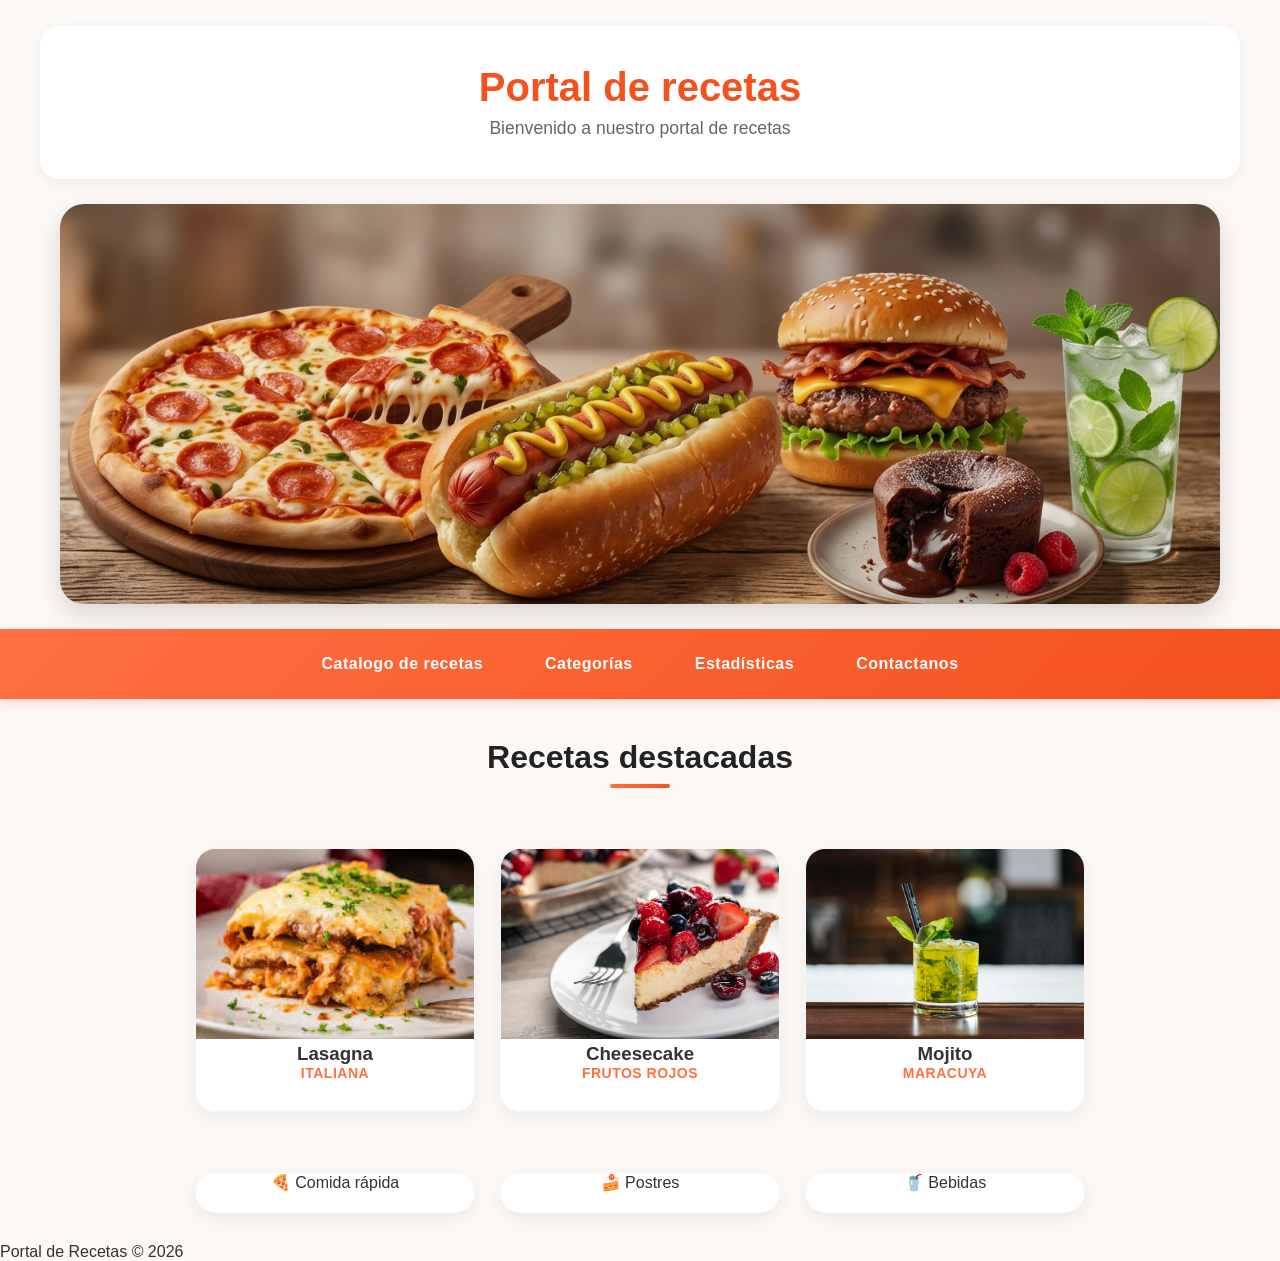
<file: index.html>
<!DOCTYPE html>
<html lang="en">
<head>
    <meta charset="UTF-8">
    <meta name="viewport" content="width=device-width, initial-scale=1.0">
    <title>Portal de recetas</title>
    <link rel = "stylesheet" href = "css/estilo.css">
</head>
<body>
    <header>
    <h1>Portal de recetas</h1>
    <p>Bienvenido a nuestro portal de recetas</p>
    </header>

    <section class = "hero">
        <img src = "imagenes/Prinicpal.png  ">
    </section>
    
    <nav>
        <a href = "catalogo.html">Catalogo de recetas</a>
        <a href = "categorias.html">Categorías</a>
        <a href = "estadisticas.html">Estadísticas</a>
        <a href = "contacto.html">Contactanos</a>

    </nav>
    <h2 class="titulo">
    Recetas destacadas
    </h2>

    <div id="destacadas">
    </div>

    <div id="categorias">
        <div class="tarjeta">🍕 Comida rápida</div>
        <div class="tarjeta">🍰 Postres</div>
        <div class="tarjeta">🥤 Bebidas</div>
    </div>
 
    <script type="module" src="./modulos/index.js"></script>
        
</body>
<footer>

    <p>
        Portal de Recetas © 2026
    </p>

</footer>
</html>
</file>
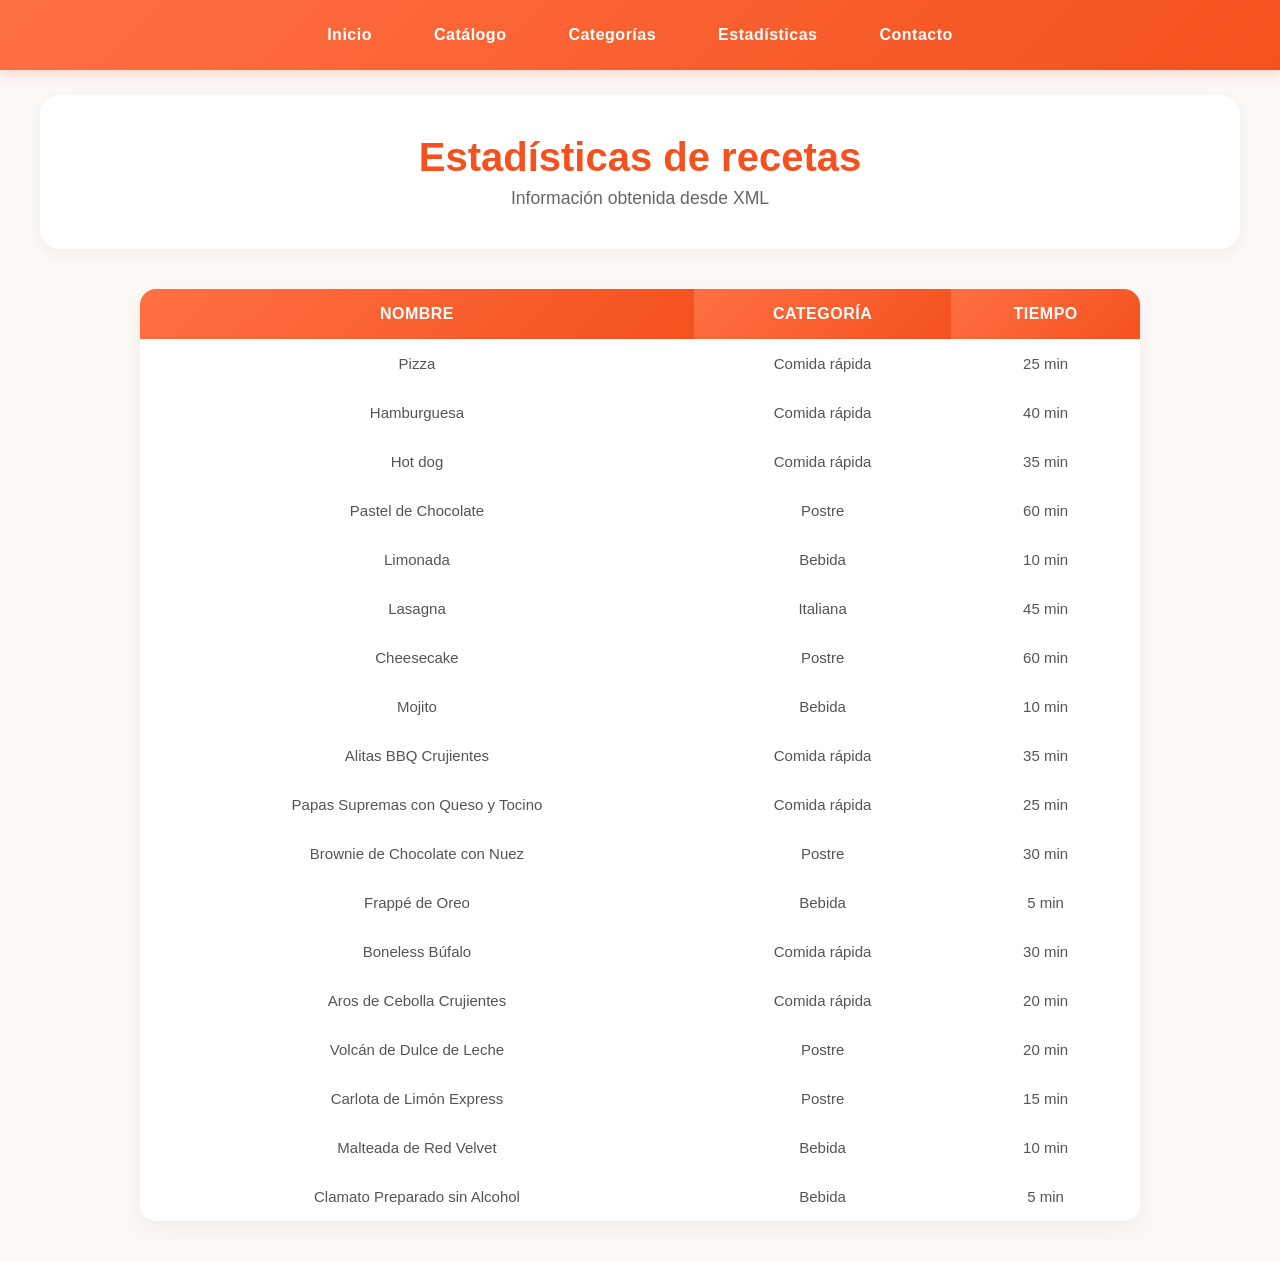
<file: estadisticas.html>
<!DOCTYPE html>
<html lang="es">
<head>
    <meta charset="UTF-8">
    <meta name="viewport" content="width=device-width, initial-scale=1.0">
    <title>Estadísticas</title>
    <link rel="stylesheet" href="css/estilo.css">
</head>

<body>

    <nav>

        <a href="index.html">Inicio</a>
        <a href="catalogo.html">Catálogo</a>
        <a href="categorias.html">Categorías</a>
        <a href="estadisticas.html">Estadísticas</a>
        <a href="contacto.html">Contacto</a>


    </nav>

    <header>

        <h1>Estadísticas de recetas</h1>

        <p>Información obtenida desde XML</p>

    </header>

    <table id="tabla">

        <tr>

            <th>Nombre</th>

            <th>Categoría</th>

            <th>Tiempo</th>

        </tr>

    </table>

    <script type="module" src="./modulos/estadisticas.js"></script>

</body>

</html>
</file>
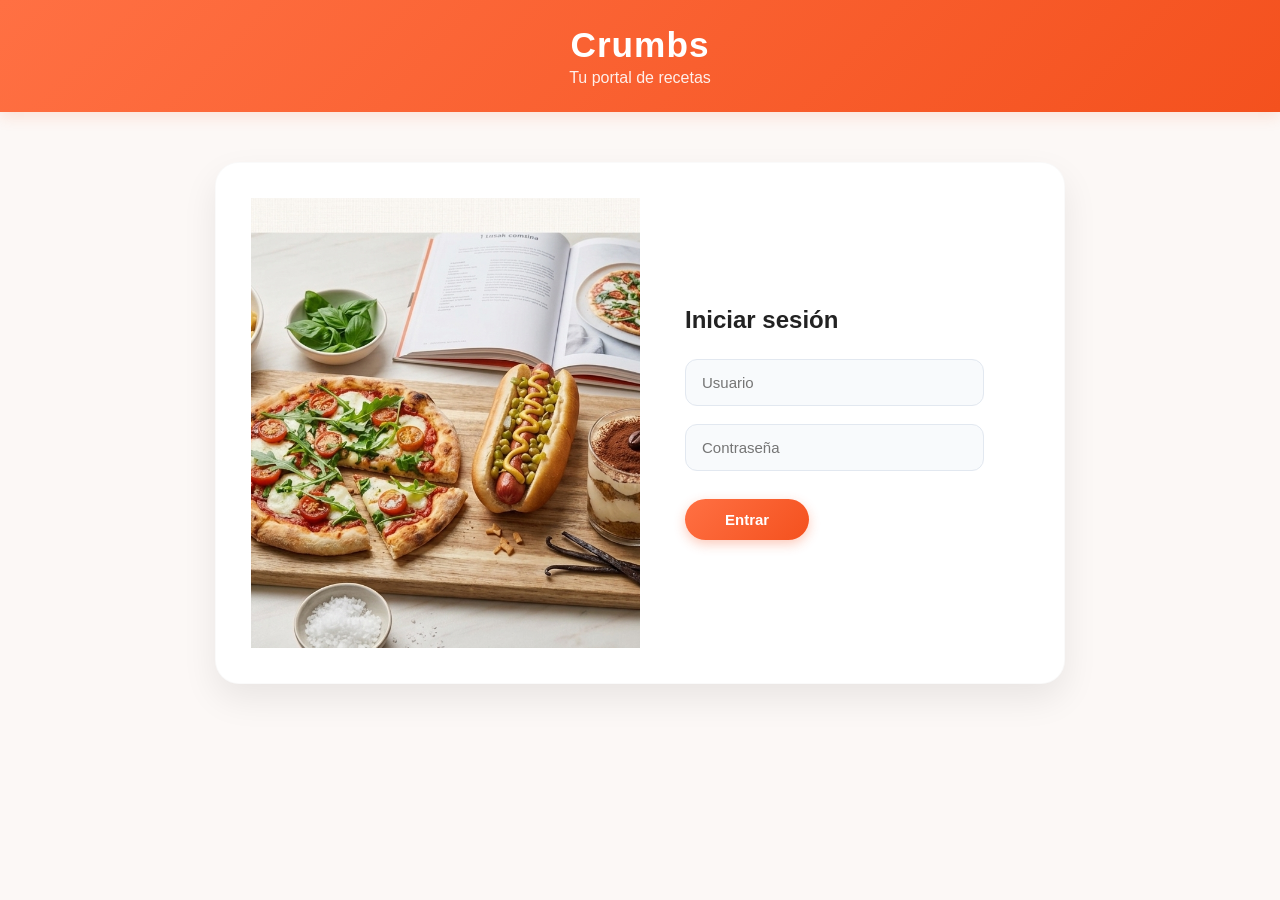
<file: login.html>
<!DOCTYPE html>
<html lang="en">
<head>
    <meta charset="UTF-8">
    <meta name="viewport" content="width=device-width, initial-scale=1.0">
    <link rel="stylesheet" href="css/estilo.css">
    <title>Crumbs - Iniciar Sesión</title>
</head>
<body>


    <div class="login-header-bar">
        <h1>Crumbs</h1>
        <p>Tu portal de recetas</p>
    </div>

    <div class="login">
        <div class="login-foto">
            <img src="imagenes/login.png" alt="Recetas">
        </div>
        
        <div class="login-form">
            <h2>Iniciar sesión</h2>
            <input type="text" id="usuario" placeholder="Usuario">
            <input type="password" id="password" placeholder="Contraseña">
            <button type="button" id="btnLogin">Entrar</button>
            
            <p id="mensaje"></p>
        </div>
    </div>

    <script type="module" src="./modulos/login.js"></script>
</body>
</html>
</file>
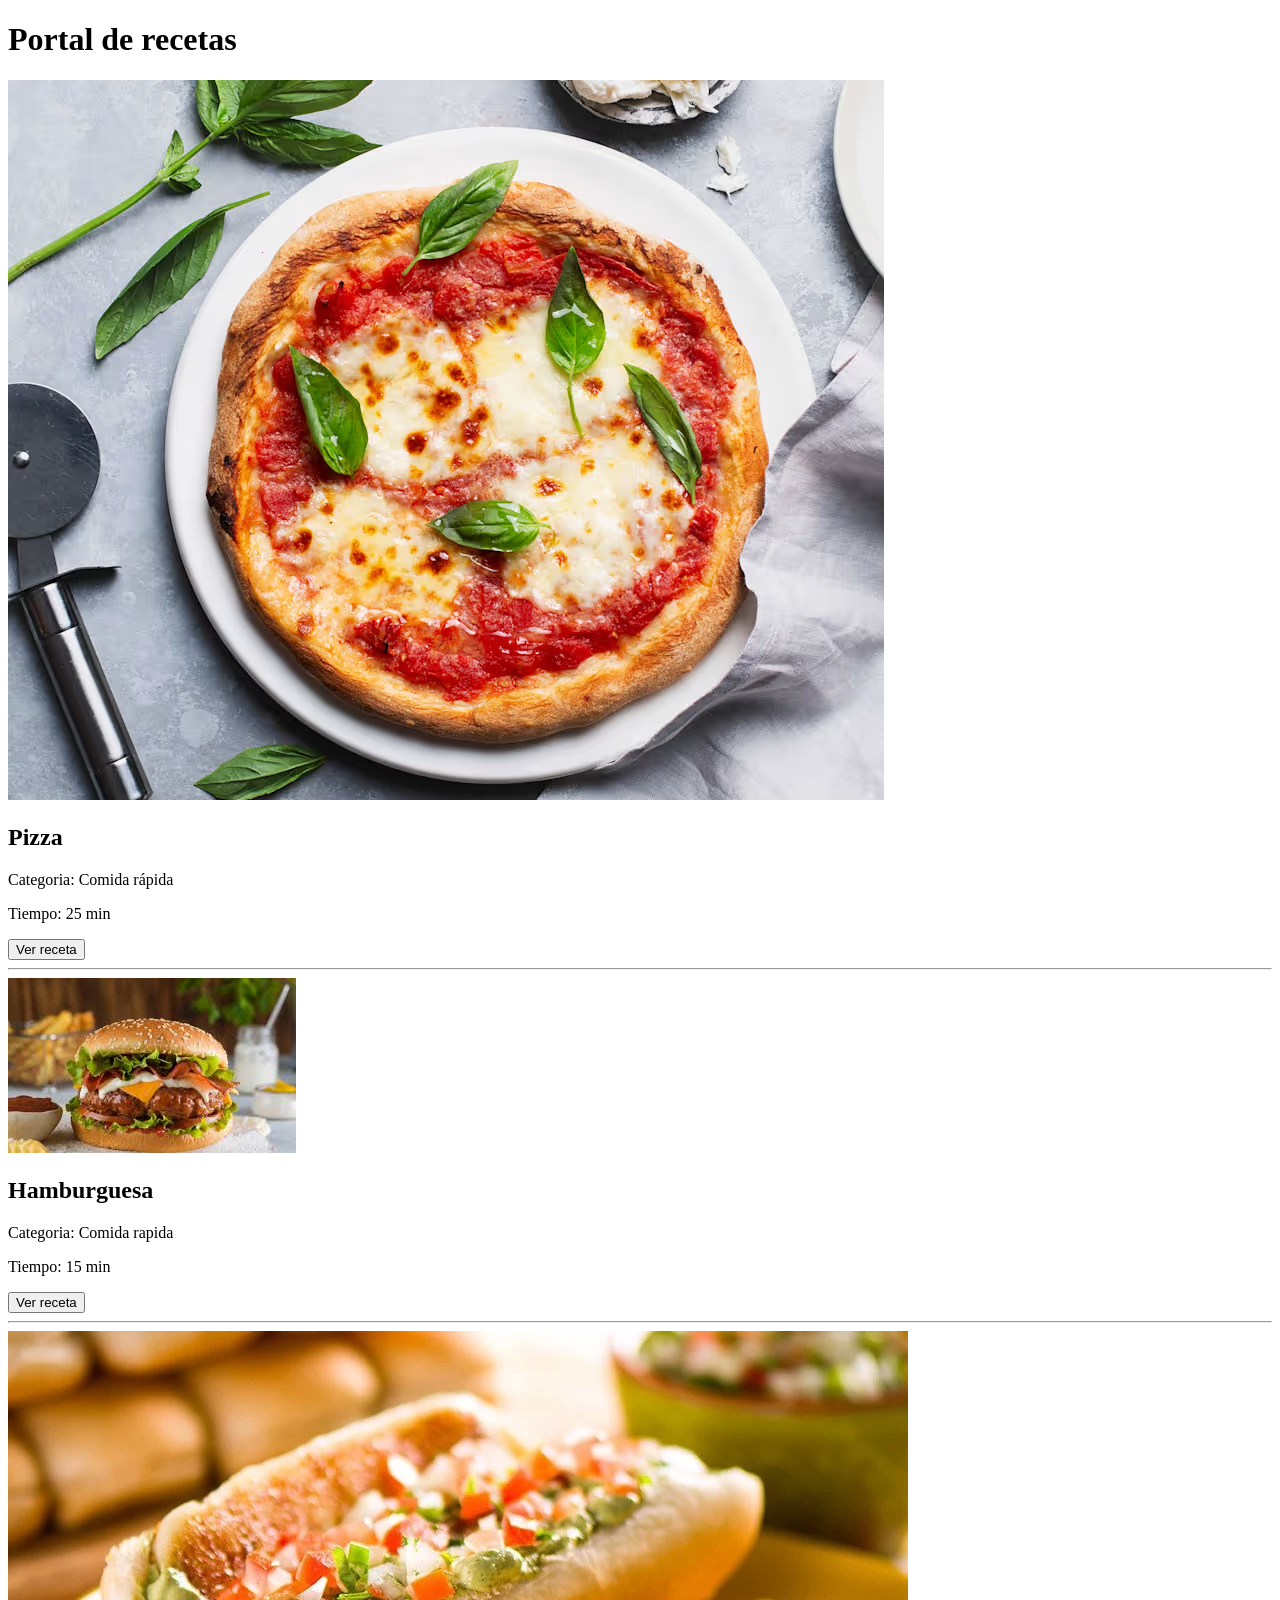
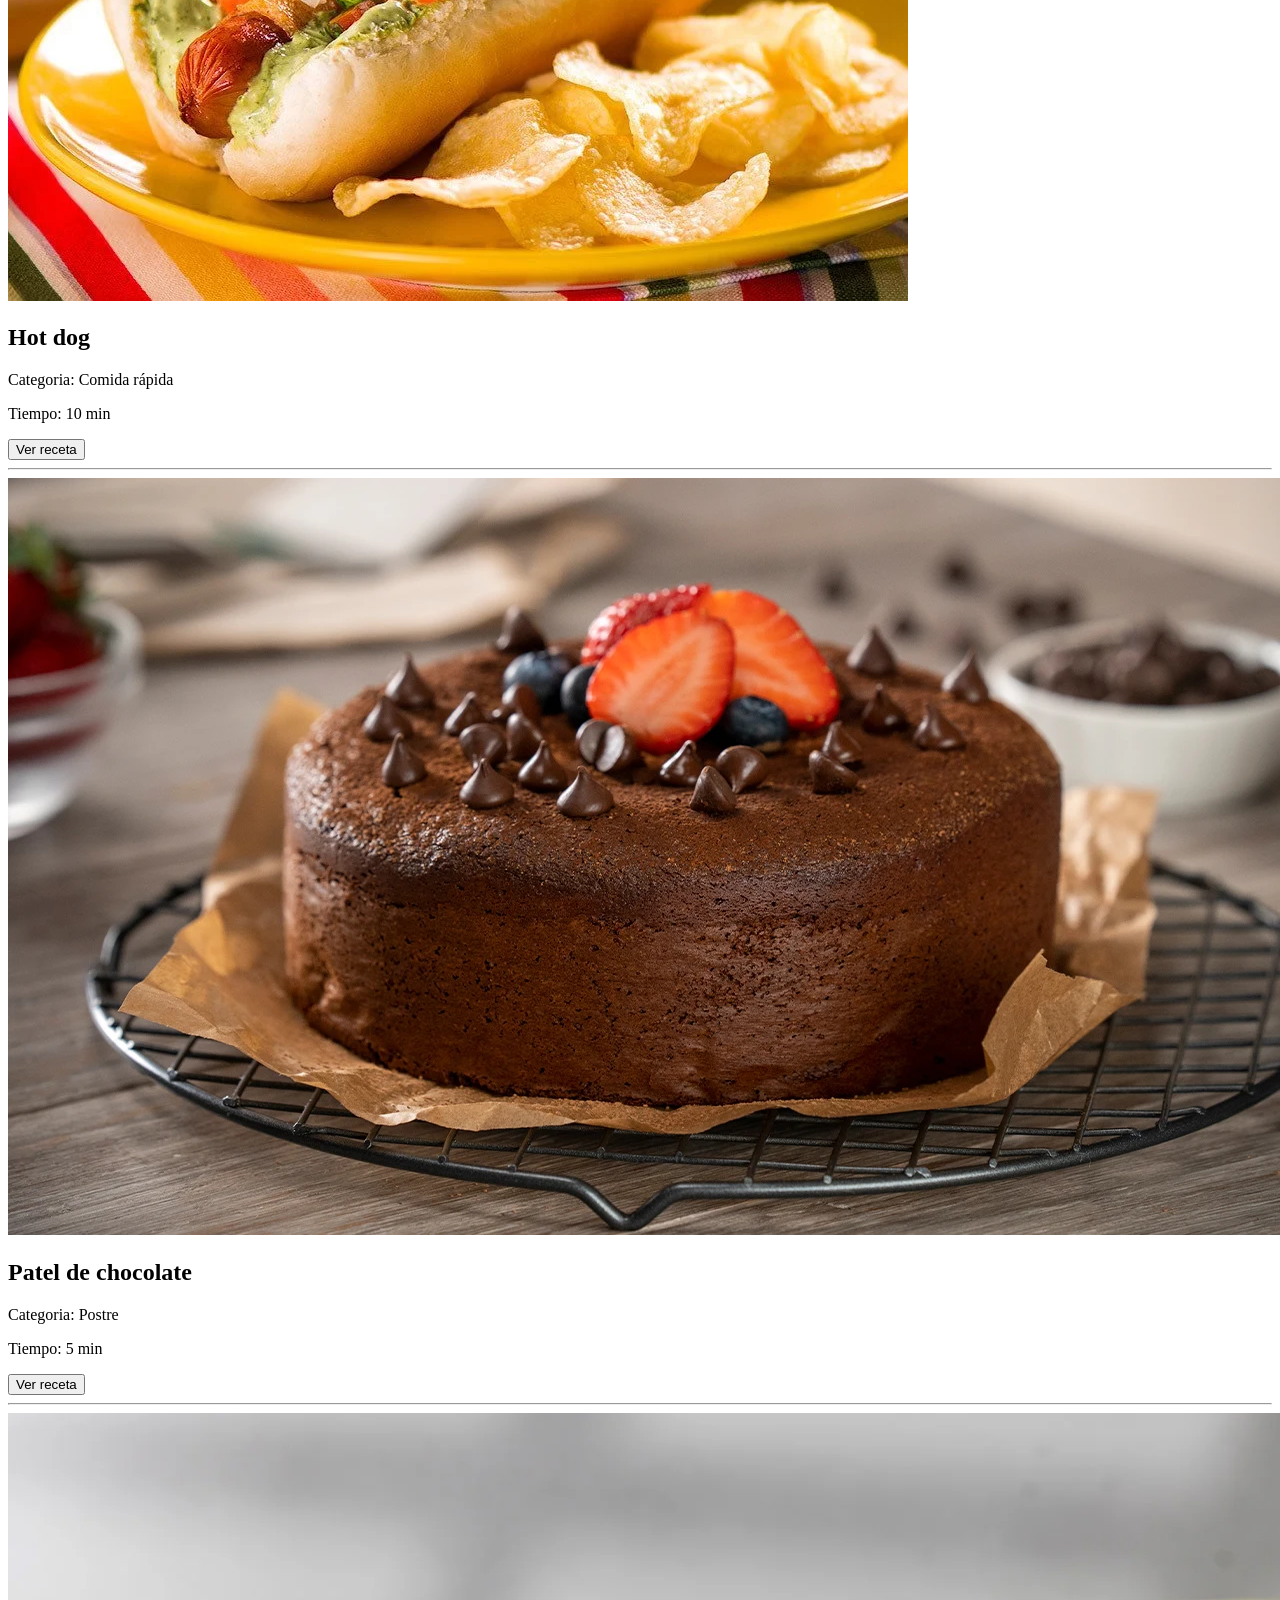
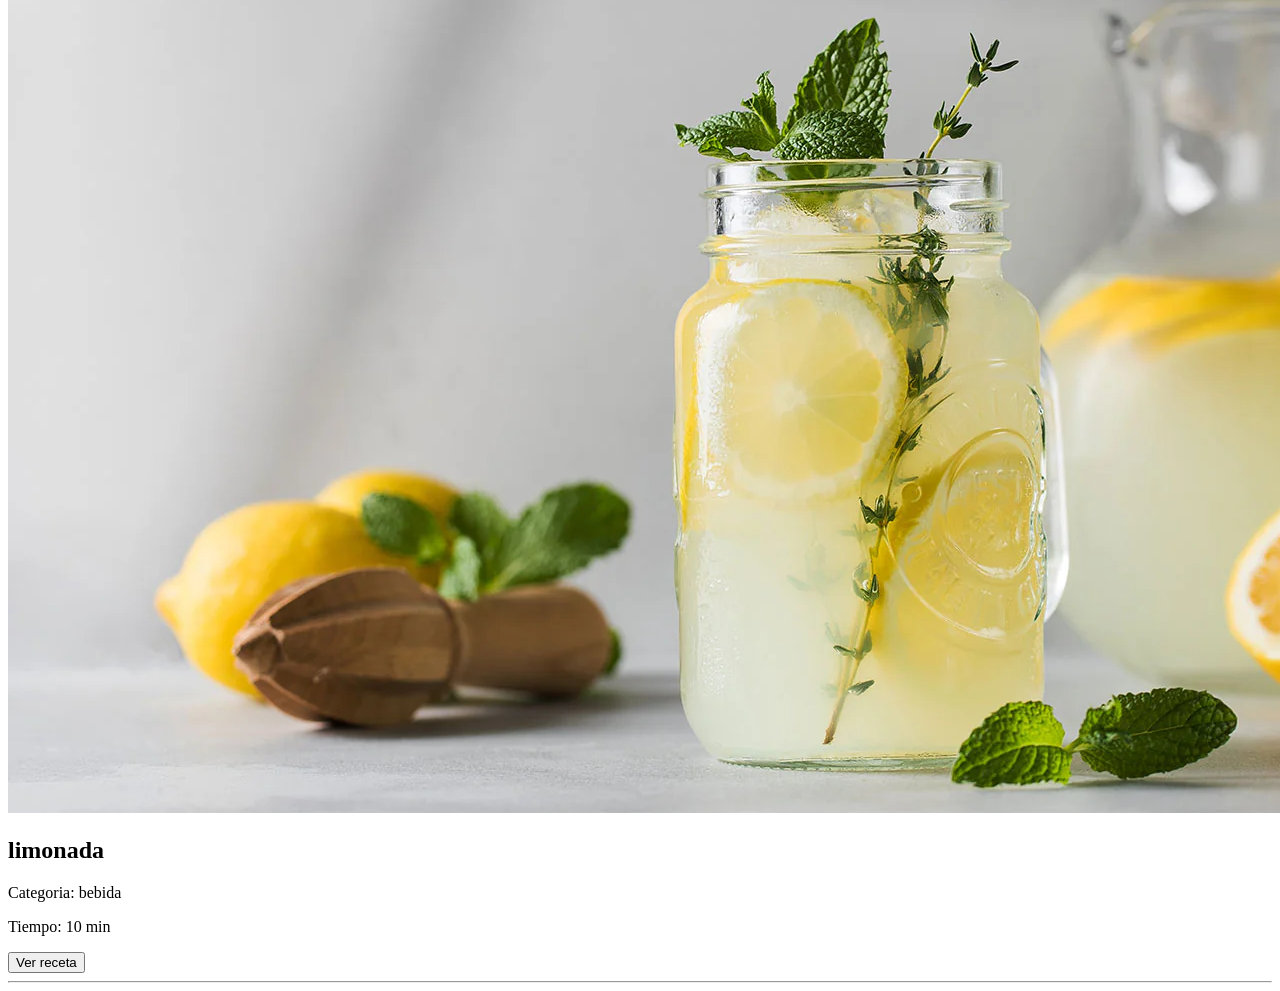
<file: portal_recetas/catalogo.html>
<!DOCTYPE html>
<html lang="en">
<head>
    <meta charset="UTF-8">
    <meta name="viewport" content="width=device-width, initial-scale=1.0">
    <title>Portal de recetas</title>
</head>
<body>
    <h1>Portal de recetas</h1>
    <div id = "app"></div>
    <script type="module" src="./modulos/catalogo.js"></script>
</body>
</html>
</file>
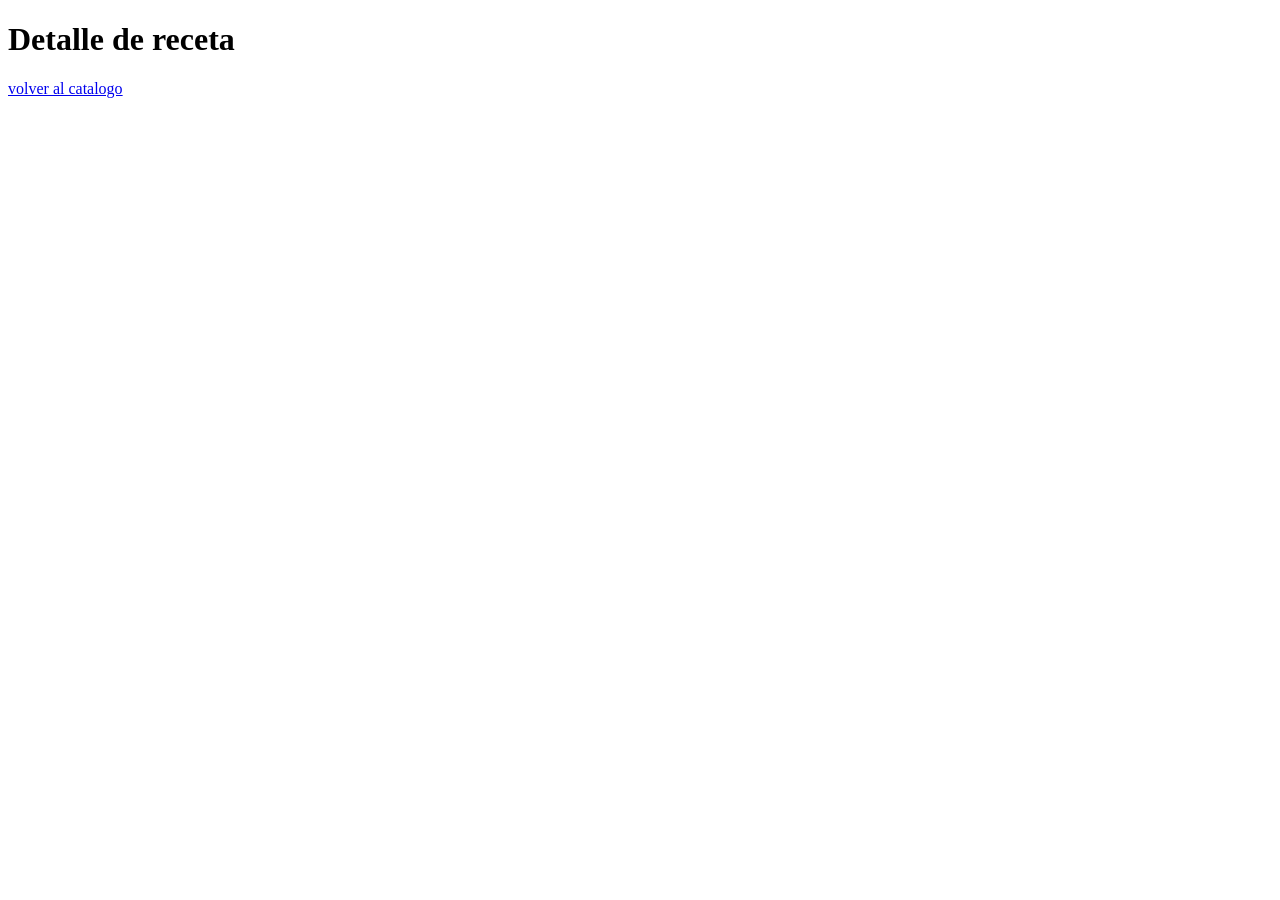
<file: portal_recetas/detalle.html>
<!DOCTYPE html>
<html lang="en">
<head>
    <meta charset="UTF-8">
    <meta name="viewport" content="width=device-width, initial-scale=1.0">
    <title>Detalles de receta</title>
</head>
<body>
    <h1>Detalle de receta</h1>
    <div id = "app"></div>
    <a href="catalogo.html">volver al catalogo</a>

    <script type = "module" src = "./modulos/detalle.js"></script>
    
</body>
</html>
</file>
<file: css/estilo.css>
* {
    margin: 0;
    padding: 0;
    box-sizing: border-box;
}

body {
    font-family: 'Segoe UI', Arial, sans-serif; /* Tipografía un poco más moderna */
    background-color: #fcf8f6; /* Un fondo crema/blanco más cálido que le va a la comida */
    color: #333;
}

nav {
    background: linear-gradient(135deg, #ff7043, #f4511e); /* Degradado moderno */
    padding: 18px 30px;
    display: flex;
    justify-content: center;
    align-items: center;
    gap: 30px;
    box-shadow: 0 4px 12px rgba(244, 81, 30, 0.2); /* Sombra naranja suave */
    position: sticky; /* Se queda fija arriba al bajar */
    top: 0;
    z-index: 1000;
}

nav a {
    text-decoration: none;
    color: white;
    font-weight: 600;
    font-size: 16px;
    letter-spacing: 0.5px;
    padding: 8px 16px;
    border-radius: 20px;
    transition: all 0.3s ease;
}

nav a:hover {
    color: #ff7043;
    background-color: white; /* Efecto de botón invertido al pasar el cursor */
    transform: translateY(-2px);
}


header {
    text-align: center;
    padding: 40px 20px;
    background: white;
    margin: 25px auto;
    max-width: 1200px;
    border-radius: 20px;
    box-shadow: 0 4px 15px rgba(0,0,0,0.05);
}

header h1 {
    color: #f4511e;
    font-size: 2.5rem;
    font-weight: 800;
    margin-bottom: 8px;
}

header p {
    color: #666;
    font-size: 1.1rem;
}


.hero {
    display: flex;
    justify-content: center;
    margin: 25px auto;
    max-width: 1200px;
    padding: 0 20px;
    position: relative;
}

.hero img {
    width: 100%;
    height: 400px;
    object-fit: cover;
    border-radius: 24px;
    /* Un truco: agregamos una sombra más profunda y difuminada para que flote sobre el fondo */
    box-shadow: 0 10px 25px rgba(0,0,0,0.15); 
    filter: brightness(0.95); /* Hace que los colores del texto resalten más si decides ponerle algo encima */
    transition: transform 0.5s ease;
}

.hero:hover img {
    transform: scale(1.01);
}


#app, #destacadas, #categorias {
    display: flex;
    flex-wrap: wrap;
    justify-content: center;
    gap: 25px;
    padding: 30px 20px;
    max-width: 1200px;
    margin: 0 auto;
}

.tarjeta {
    width: 280px;
    background: white;
    border-radius: 20px;
    overflow: hidden;
    text-align: center;
    box-shadow: 0 6px 18px rgba(0,0,0,0.06);
    transition: all 0.3s cubic-bezier(0.25, 0.8, 0.25, 1);
    border: 1px solid rgba(0,0,0,0.03);
    padding-bottom: 20px;
}

.tarjeta:hover {
    transform: translateY(-10px);
    box-shadow: 0 12px 28px rgba(244, 81, 30, 0.15); /* Sombra naranja al flotar */
}

.tarjeta img {
    width: 100%;
    height: 190px;
    object-fit: cover;
    transition: transform 0.5s ease;
}

.tarjeta:hover img {
    transform: scale(1.05); /* Efecto zoom en la foto de comida */
}

.tarjeta h2 {
    margin: 15px 10px 5px 10px;
    color: #222;
    font-size: 19px;
    font-weight: 700;
}

.tarjeta p {
    color: #ff7043;
    font-size: 14px;
    font-weight: 600;
    text-transform: uppercase;
    letter-spacing: 0.5px;
    margin-bottom: 10px;
}


button, .tarjeta button {
    margin-top: 10px;
    padding: 10px 24px;
    border: none;
    border-radius: 25px; /* Más redondeados = más amigables/modernos */
    background: linear-gradient(135deg, #ff7043, #f4511e);
    color: white;
    font-weight: 600;
    font-size: 14px;
    cursor: pointer;
    box-shadow: 0 4px 10px rgba(244, 81, 30, 0.3);
    transition: all 0.3s ease;
}

button:hover {
    transform: translateY(-2px);
    box-shadow: 0 6px 14px rgba(244, 81, 30, 0.4);
    background: linear-gradient(135deg, #f4511e, #d84315);
}

.filtro-contenedor {
    text-align: center;
    margin: 20px auto;
}

#categoria {
    padding: 12px 20px;
    width: 280px;
    border: 2px solid #ffe0b2;
    border-radius: 25px;
    font-size: 16px;
    font-weight: 600;
    color: #444;
    background-color: white;
    box-shadow: 0 4px 10px rgba(0,0,0,0.04);
    cursor: pointer;
    outline: none;
    transition: all 0.3s ease;
    
    appearance: none;
    background-image: url("data:image/svg+xml;utf8,<svg xmlns='http://www.w3.org/2000/svg' width='24' height='24' viewBox='0 0 24 24' fill='none' stroke='%23ff7043' stroke-width='2' stroke-linecap='round' stroke-linejoin='round'><polyline points='6 9 12 15 18 9'></polyline></svg>");
    background-repeat: no-repeat;
    background-position: right 15px center;
    background-size: 16px;
}

#categoria:focus {
    border-color: #ff7043;
    box-shadow: 0 4px 15px rgba(244, 81, 30, 0.15);
}

table {
    width: 90%;
    max-width: 1000px;
    margin: 40px auto;
    border-collapse: separate; /* Permite bordes redondeados en tablas */
    border-spacing: 0;
    background: white;
    border-radius: 16px;
    overflow: hidden;
    box-shadow: 0 8px 25px rgba(0,0,0,0.05);
}

th {
    background: linear-gradient(135deg, #ff7043, #f4511e);
    color: white;
    padding: 16px;
    font-size: 16px;
    font-weight: 600;
    text-transform: uppercase;
    letter-spacing: 0.5px;
}

td {
    padding: 16px;
    text-align: center;
    color: #555;
    font-size: 15px;
    border-bottom: 1px solid #f1f1f1;
    transition: all 0.2s ease;
}

tr:last-child td {
    border-bottom: none; 
}

tr:hover td {
    background: #fff3e0; 
    color: #d84315;
    font-weight: 500;
}


.contacto, .login {
    width: 500px;
    max-width: 90%;
    margin: 40px auto;
    background: white;
    padding: 35px;
    border-radius: 24px;
    box-shadow: 0 10px 30px rgba(0,0,0,0.06);
    border: 1px solid rgba(0,0,0,0.02);
}

.login { width: 380px; }

.contacto input[type="text"],
.contacto input[type="email"],
.login input {
    width: 100%;
    padding: 12px 16px;
    margin-bottom: 20px;
    border: 1px solid #e0e0e0;
    border-radius: 12px;
    font-size: 15px;
    transition: all 0.3s ease;
    background-color: #fafafa;
}

.contacto input:focus, .login input:focus, .contacto textarea:focus {
    border-color: #ff7043;
    background-color: white;
    box-shadow: 0 0 0 4px rgba(255, 112, 67, 0.1);
    outline: none;
}

.contacto textarea {
    width: 100%;
    height: 140px;
    padding: 12px 16px;
    border: 1px solid #e0e0e0;
    border-radius: 12px;
    font-size: 15px;
    resize: none;
    background-color: #fafafa;
    transition: all 0.3s ease;
}

.contacto h3 {
    margin-top: 25px;
    margin-bottom: 15px;
    color: #222;
    font-size: 18px;
}

.contacto label {
    display: flex;
    align-items: center;
    gap: 10px;
    margin-top: 12px;
    cursor: pointer;
    font-size: 15px;
    color: #555;
}

.contacto input[type="radio"],
.contacto input[type="checkbox"] {
    accent-color: #ff7043; 
    width: 18px;
    height: 18px;
}

@media (max-width: 768px) {
    nav {
        flex-direction: column; 
        gap: 12px;
        padding: 15px;
    }
    
    header h1 {
        font-size: 1.8rem;
    }
    
    .hero img {
        height: 250px; 
    }
    
    table {
        width: 100%;
        font-size: 13px; 
    }
    
    th, td {
        padding: 10px 6px;
    }
}


.titulo {
    text-align: center;
    color: #222;
    font-size: 2rem;
    font-weight: 700;
    margin: 40px auto 20px auto;
    position: relative;
    padding-bottom: 10px;
    width: 100%;
}


.titulo::after {
    content: '';
    display: block;
    width: 60px;
    height: 4px;
    background: linear-gradient(135deg, #ff7043, #f4511e);
    margin: 8px auto 0 auto;
    border-radius: 2px;
}
/* ==========================================
   ESTILOS PARA LA PÁGINA DE DETALLE DE RECETA
   ========================================== */

/* Contenedor principal del detalle (Afecta al #app en detalle.html) */
#app-detalle {
    max-width: 900px;
    margin: 30px auto;
    background: white;
    padding: 30px;
    border-radius: 24px;
    box-shadow: 0 10px 30px rgba(0,0,0,0.06);
    display: grid;
    grid-template-columns: 1fr 1fr; /* Divide la pantalla en dos columnas: foto e info */
    gap: 30px;
}

/* Cuando la pantalla sea chica (móvil), se vuelve una sola columna */
@media (max-width: 768px) {
    #app-detalle {
        grid-template-columns: 1fr;
        margin: 15px;
        padding: 20px;
    }
}

/* Contenedor de la imagen de la receta */
.detalle-foto-contenedor {
    width: 100%;
}

.detalle-foto-contenedor img {
    width: 100%;
    height: 350px;
    object-fit: cover;
    border-radius: 18px;
    box-shadow: 0 6px 15px rgba(0,0,0,0.08);
}

/* Columna derecha: información de la receta */
.detalle-info {
    display: flex;
    flex-direction: column;
    justify-content: center;
}

.detalle-info h2 {
    font-size: 2.2rem;
    color: #222;
    margin-bottom: 10px;
    font-weight: 800;
}

/* Píldoras de información (Categoría y Tiempo) */
.meta-receta {
    display: flex;
    gap: 15px;
    margin-bottom: 20px;
}

.pildora-meta {
    background-color: #fff3e0;
    color: #e4511e;
    padding: 6px 14px;
    border-radius: 20px;
    font-size: 14px;
    font-weight: 600;
}

/* Bloques de contenido: Ingredientes y Preparación */
.seccion-contenido {
    margin-top: 20px;
    width: 100%;
    grid-column: span 2; /* Hace que ocupen todo el ancho abajo de la foto */
}

/* Ajuste para pantallas móviles */
@media (max-width: 768px) {
    .seccion-contenido {
        grid-column: span 1;
    }
}

.seccion-contenido h3 {
    color: #ff7043;
    font-size: 1.3rem;
    margin-bottom: 12px;
    border-bottom: 2px solid #f1f1f1;
    padding-bottom: 6px;
}

.seccion-contenido p {
    font-size: 16px;
    line-height: 1.8; /* Más espacio entre líneas para que no canse la vista */
    color: #555;
    white-space: pre-line; /* Respeta los saltos de línea de tu XML */
}

/* Botón "Volver al catálogo" estilo botón flotante */
.enlace-volver {
    display: inline-block;
    margin: 20px auto 40px auto;
    text-align: center;
    text-decoration: none;
    background: #e0e0e0;
    color: #555;
    padding: 10px 24px;
    border-radius: 25px;
    font-weight: 600;
    transition: all 0.3s ease;
}

.enlace-volver:hover {
    background: #ff7043;
    color: white;
    transform: translateY(-2px);
    box-shadow: 0 4px 12px rgba(255, 112, 67, 0.3);
}

/* Centrar el contenedor del botón de regreso */
.volver-contenedor {
    text-align: center;
    width: 100%;
}
/* ==========================================
   BARRA SUPERIOR DEL LOGIN (MEJORADA)
   ========================================== */
.login-header-bar {
    background: linear-gradient(135deg, #ff7043, #f4511e); /* Degradado premium */
    padding: 25px 20px;
    text-align: center;
    color: white;
    box-shadow: 0 4px 15px rgba(244, 81, 30, 0.15);
}

.login-header-bar h1 {
    font-family: 'Segoe UI', sans-serif;
    font-size: 2.2rem;
    font-weight: 800;
    letter-spacing: 1px;
    margin-bottom: 4px;
}

.login-header-bar p {
    font-size: 1rem;
    opacity: 0.9;
    font-weight: 500;
}

/* ==========================================
   TARJETA CONTENEDORA DEL LOGIN
   ========================================== */
.login {
    width: 850px;
    max-width: 95%;
    margin: 50px auto;
    background: white;
    border-radius: 24px;
    box-shadow: 0 15px 35px rgba(0, 0, 0, 0.08);
    
    display: grid;
    grid-template-columns: 1fr 1fr; /* Divide 50% imagen y 50% formulario */
    align-items: stretch;           /* Hace que ambas columnas midan lo mismo de alto */
    overflow: hidden;               /* ¡CLAVE! Corta la foto para que se pegue al borde redondeado */
}

/* Columna Izquierda: Contenedor de la foto sin espacios en blanco */
.login-foto {
    width: 100%;
    height: 100%;
    margin: 0;
    padding: 0;
}

.login-foto img {
    width: 100%;
    height: 100%;
    min-height: 450px;             /* Asegura una excelente altura para que luzca la comida */
    object-fit: cover;             /* Se encarga de centrar y ajustar la imagen perfectamente */
    display: block;                /* Quita espacios vacíos fantasmas abajo de la imagen */
}

/* Columna Derecha: Contenedor del formulario */
.login-form {
    padding: 50px 45px;
    display: flex;
    flex-direction: column;
    justify-content: center;       /* Centra verticalmente el formulario */
    text-align: left;
}

.login-form h2 {
    font-size: 24px;
    color: #222;
    margin-bottom: 25px;
    font-weight: 700;
}

/* Inputs y Botones del Formulario */
.login-form input {
    width: 100%;
    padding: 14px 16px;
    margin-bottom: 18px;
    border: 1px solid #e2e8f0;
    border-radius: 12px;
    font-size: 15px;
    background-color: #f8fafc;
    transition: all 0.3s ease;
}

.login-form input:focus {
    border-color: #ff7043;
    background-color: white;
    box-shadow: 0 0 0 4px rgba(255, 112, 67, 0.1);
    outline: none;
}

.login-form button {
    width: max-content;            /* Se ajusta al tamaño del texto */
    padding: 12px 40px;
    border: none;
    border-radius: 25px;
    background: linear-gradient(135deg, #ff7043, #f4511e);
    color: white;
    font-weight: 600;
    font-size: 15px;
    cursor: pointer;
    box-shadow: 0 4px 12px rgba(244, 81, 30, 0.3);
    transition: all 0.3s ease;
    margin-top: 10px;
}

.login-form button:hover {
    transform: translateY(-2px);
    box-shadow: 0 6px 18px rgba(244, 81, 30, 0.4);
    background: linear-gradient(135deg, #f4511e, #d84315);
}

/* Versión Responsiva para Celulares */
@media (max-width: 768px) {
    .login {
        grid-template-columns: 1fr;
        width: 420px;
    }
    .login-foto {
        height: 220px;
    }
    .login-foto img {
        min-height: auto;
    }
    .login-form {
        padding: 35px 25px;
        text-align: center;
    }
    .login-form button {
        width: 100%;               /* En celular el botón sí abarca todo el ancho */
    }
}
</file>
